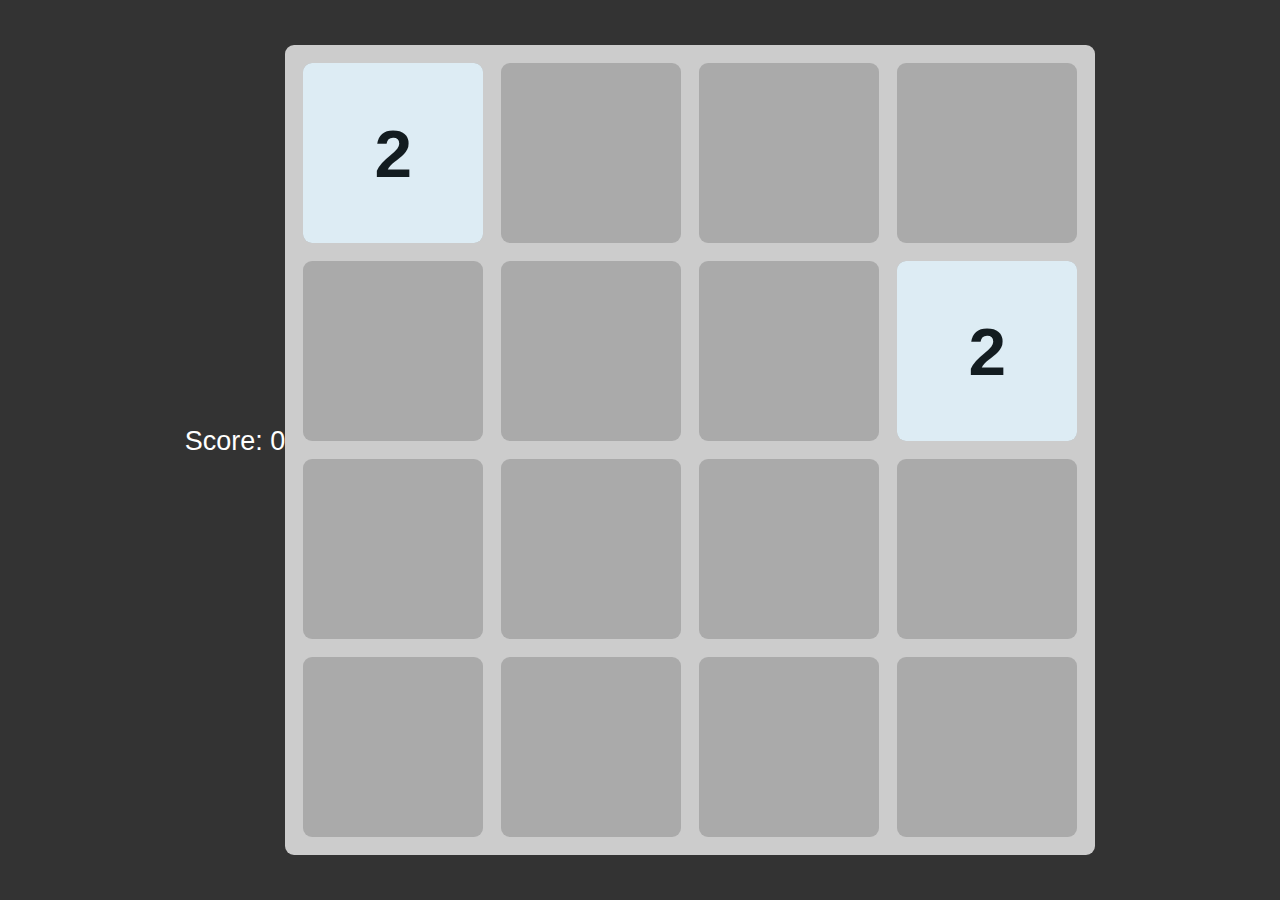
<file: 2048.html>
<!DOCTYPE html>
<html lang="en">
<head>
  <meta charset="UTF-8">
  <meta http-equiv="X-UA-Compatible" content="IE=edge">
  <meta name="viewport" content="width=device-width, initial-scale=1.0">
  <title>2048 Game</title>
  <link rel="stylesheet" href="2048.css">
  <script src="2048.js" type="module"></script>
</head>
<body>
    <div id="score-container">Score: 
        <span id="score">0</span>
    </div>
  <div id="game-board"></div>
</body>
</html>
</file>
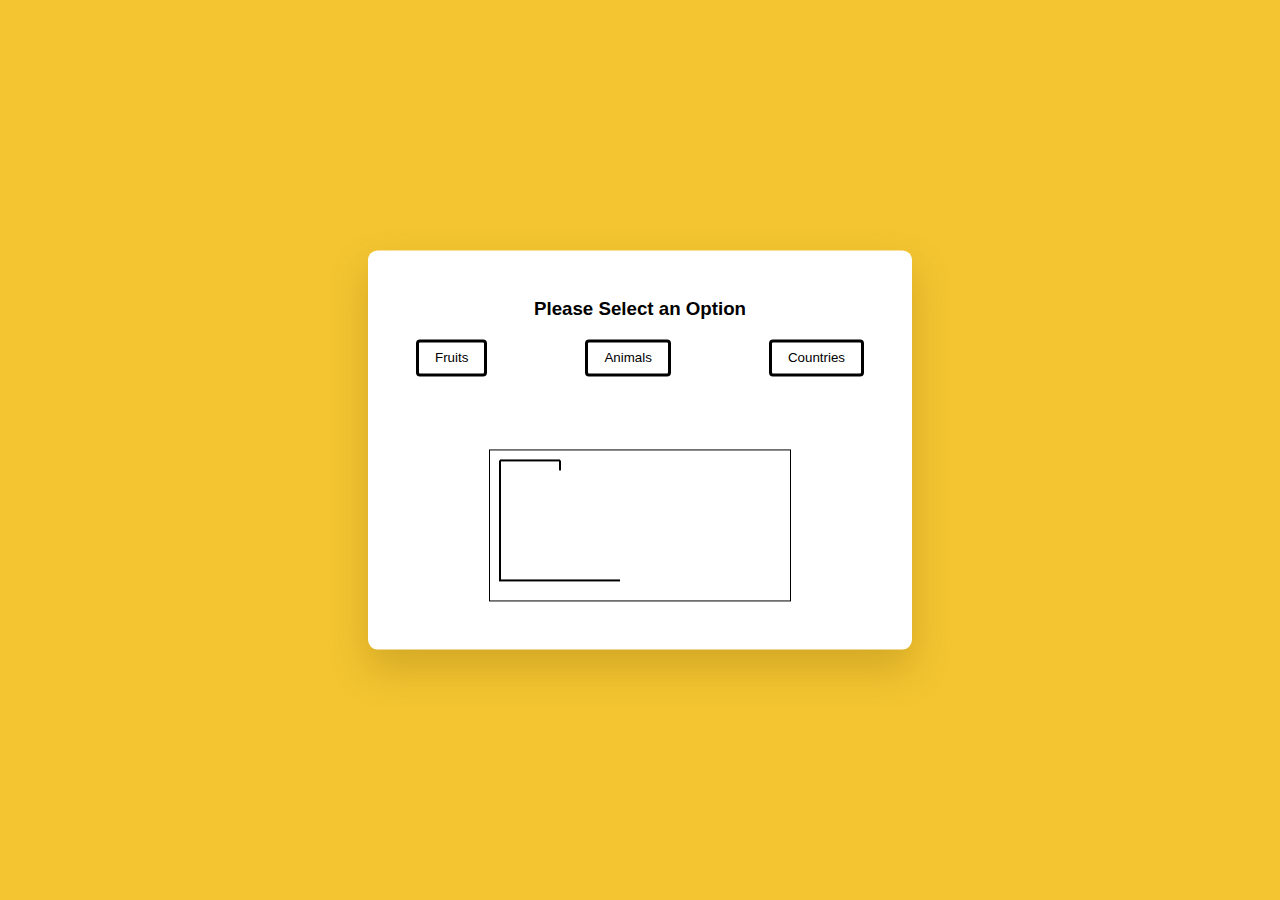
<file: hangman.html>
<!DOCTYPE html>
<html lang="en">
<head>
    <meta charset="UTF-8">
    <meta name="viewport" content="width=device-width, initial-scale=1.0">
    <title>MiniPlay - Hangman</title>
    <link rel="stylesheet" href="hangman.css">
</head>
<body>
    <div class="container">
        <div id="options-container"></div>
        <div id="letter-container" class="letter-container hide"></div>
        <div id="user-input-section"></div>
        <canvas id="canvas"></canvas>
        <div id="new-game-container" class="new-game-popup hide">
          <div id="result-text"></div>
          <button id="new-game-button">New Game</button>
        </div>
      </div>
    <script src="hangman.js"></script>
</body>
</html>
</file>
<file: 2048.css>
*, *::before, *::after {
    box-sizing: border-box;
    font-family: Arial;
  }
  
  body {
    background-color: #333;
    display: flex;
    justify-content: center;
    align-items: center;
    height: 100vh;
    margin: 0;
    font-size: 7.5vmin;
  }
  
  #game-board {
    display: grid;
    grid-template-columns: repeat(var(--grid-size), var(--cell-size));
    grid-template-rows: repeat(var(--grid-size), var(--cell-size));
    background-color: #CCC;
    gap: var(--cell-gap);
    border-radius: 1vmin;
    padding: var(--cell-gap);
    position: relative;
  }
  
  .cell {
    background-color: #AAA;
    border-radius: 1vmin;
  }
  
  .tile {
    position: absolute;
    display: flex;
    justify-content: center;
    align-items: center;
    width: var(--cell-size);
    height: var(--cell-size);
    background-color: red;
    border-radius: 1vmin;
    top: calc(var(--y) * (var(--cell-size) + var(--cell-gap)) + var(--cell-gap));
    left: calc(var(--x) * (var(--cell-size) + var(--cell-gap)) + var(--cell-gap));
    font-weight: bold;
    background-color: hsl(200, 50%, var(--background-lightness));
    color: hsl(200, 25%, var(--text-lightness));
    animation: show 200ms ease-in-out;
    transition: 100ms ease-in-out;
  }
  #score-container {
    color: white;
    font-size: 3vmin;
    margin-bottom: 2vmin;
}
  @keyframes show {
    0% {
      opacity: .5;
      transform: scale(0);
    }
  }
</file>
<file: hangman.css>
* {
    padding: 0;
    margin: 0;
    box-sizing: border-box;
    font-family: "Poppins", sans-serif;
  }
  body {
    background-color: #f4c531;
  }
  .container {
    font-size: 16px;
    background-color: #ffffff;
    width: 90vw;
    max-width: 34em;
    position: absolute;
    transform: translate(-50%, -50%);
    top: 50%;
    left: 50%;
    padding: 3em;
    border-radius: 0.6em;
    box-shadow: 0 1.2em 2.4em rgba(111, 85, 0, 0.25);
  }
  #options-container {
    text-align: center;
  }
  #options-container div {
    width: 100%;
    display: flex;
    justify-content: space-between;
    margin: 1.2em 0 2.4em 0;
  }
  #options-container button {
    padding: 0.6em 1.2em;
    border: 3px solid #000000;
    background-color: #ffffff;
    color: #000000;
    border-radius: 0.3em;
    text-transform: capitalize;
  }
  #options-container button:disabled {
    border: 3px solid #808080;
    color: #808080;
    background-color: #efefef;
  }
  #options-container button.active {
    background-color: #f4c531;
    border: 3px solid #000000;
    color: #000000;
  }
  .letter-container {
    width: 100%;
    display: flex;
    flex-wrap: wrap;
    justify-content: center;
    gap: 0.6em;
  }
  #letter-container button {
    height: 2.4em;
    width: 2.4em;
    border-radius: 0.3em;
    background-color: #ffffff;
  }
  .new-game-popup {
    background-color: #ffffff;
    position: absolute;
    left: 0;
    top: 0;
    height: 100%;
    width: 100%;
    display: flex;
    align-items: center;
    justify-content: center;
    flex-direction: column;
    border-radius: 0.6em;
  }
  
  #user-input-section {
    display: flex;
    justify-content: center;
    font-size: 1.8em;
    margin: 0.6em 0 1.2em 0;
  }
  canvas {
    display: block;
    margin: auto;
    border: 1px solid #000000;
  }
  .hide {
    display: none;
  }
  #result-text h2 {
    font-size: 1.8em;
    text-align: center;
  }
  #result-text p {
    font-size: 1.25em;
    margin: 1em 0 2em 0;
  }
  #result-text span {
    font-weight: 600;
  }
  #new-game-button {
    font-size: 1.25em;
    padding: 0.5em 1em;
    background-color: #f4c531;
    border: 3px solid #000000;
    color: #000000;
    border-radius: 0.2em;
  }
  .win-msg {
    color: #39d78d;
  }
  .lose-msg {
    color: #fe5152;
  }
</file>
